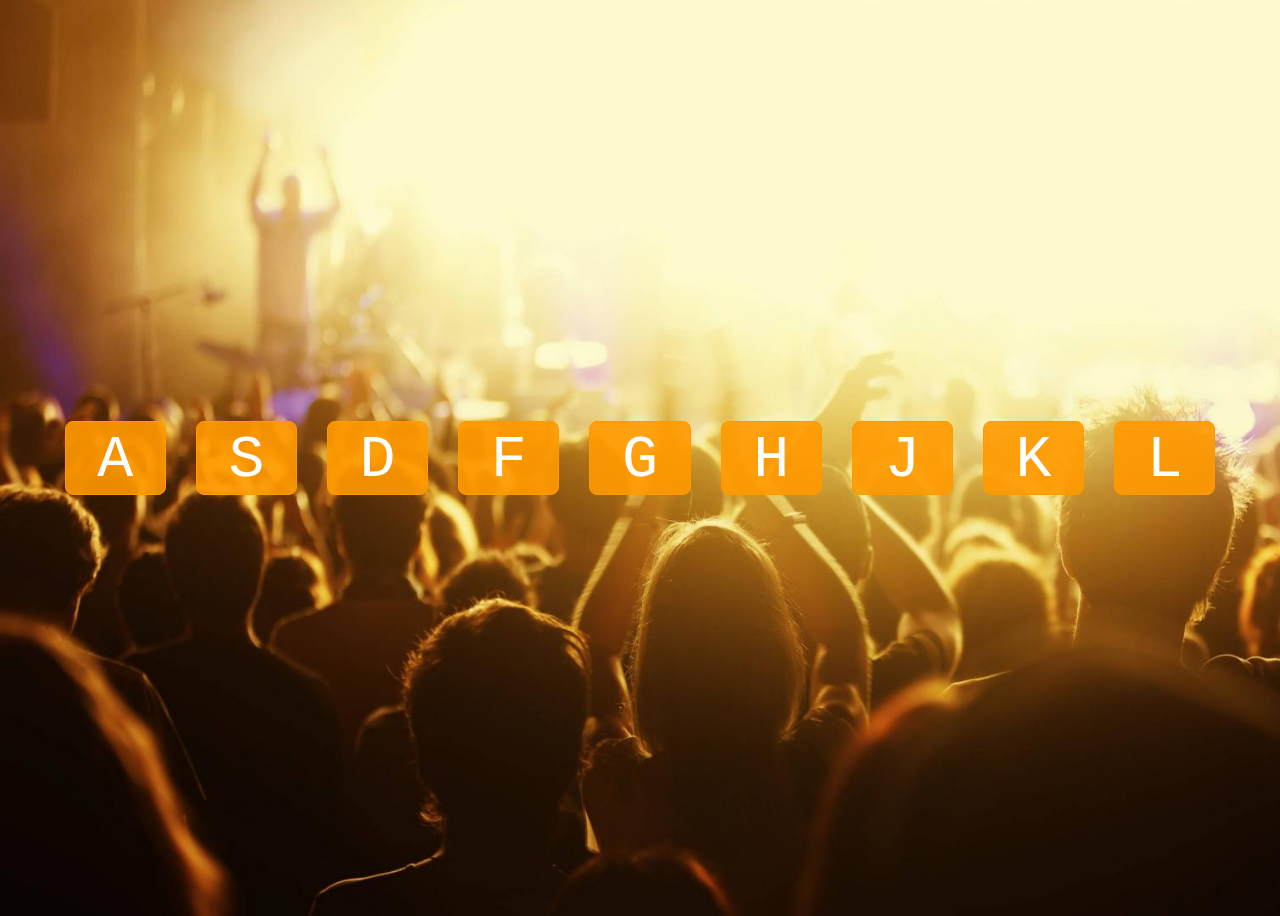
<file: 1_drum_kit/index.html>
<!DOCTYPE html>
<html lang="en">

<head>
    <meta charset="UTF-8">
    <meta name="viewport" content="width=device-width, initial-scale=1.0">
    <meta http-equiv="X-UA-Compatible" content="ie=edge">
    <title>Document</title>
    <link rel="stylesheet" href="css/style.css">
</head>

<body>

    <div class="keys">
        <div class="key" data-key="65"><kbd>A</kbd></div>
        <div class="key" data-key="83"><kbd>S</kbd></div>
        <div class="key" data-key="68"><kbd>D</kbd></div>
        <div class="key" data-key="70"><kbd>F</kbd></div>
        <div class="key" data-key="71"><kbd>G</kbd></div>
        <div class="key" data-key="72"><kbd>H</kbd></div>
        <div class="key" data-key="74"><kbd>J</kbd></div>
        <div class="key" data-key="75"><kbd>K</kbd></div>
        <div class="key" data-key="76"><kbd>L</kbd></div>
    </div>

    <audio data-key="65" src="./audios/big-burundi-01.wav"></audio>
    <audio data-key="83" src="./audios/big-burundi-02.wav"></audio>
    <audio data-key="68" src="./audios/big-burundi-03.wav"></audio>
    <audio data-key="70" src="./audios/big-burundi-04.wav"></audio>
    <audio data-key="71" src="./audios/big-burundi-05.wav"></audio>
    <audio data-key="72" src="./audios/big-burundi-06.wav"></audio>
    <audio data-key="74" src="./audios/big-burundi-07.wav"></audio>
    <audio data-key="75" src="./audios/big-burundi-08.wav"></audio>
    <audio data-key="76" src="./audios/big-burundi-09.wav"></audio>


    <script>
        function playSound(e) {
            const audio = document.querySelector(`audio[data-key="${e.keyCode}"]`);
            const key = document.querySelector(`.key[data-key="${e.keyCode}"]`);
            // console.log(audio);
            // console.log(e.keyCode);
            if (!audio) return; // stop the function from all together


            audio.currentTime = 0; // renew to the start
            audio.play(); // Play audio

            key.classList.add('playing');
        }


        function removeTransition(e) {
            // console.log(e);
            if (e.propertyName !== 'transform') return;
            // console.log(e.propertyName);
            this.classList.remove('playing');
        }

        const key = document.querySelectorAll('.key');
        key.forEach((key) => key.addEventListener('transitionend', removeTransition));

        window.addEventListener('keydown', playSound);
        // window.addEventListener('keyup', function(e){
        //     const key = document.querySelector(`.key[data-key="${e.keyCode}"]`);
        //     key.classList.remove('playing');
        // })
    </script>

</body>

</html>
</file>
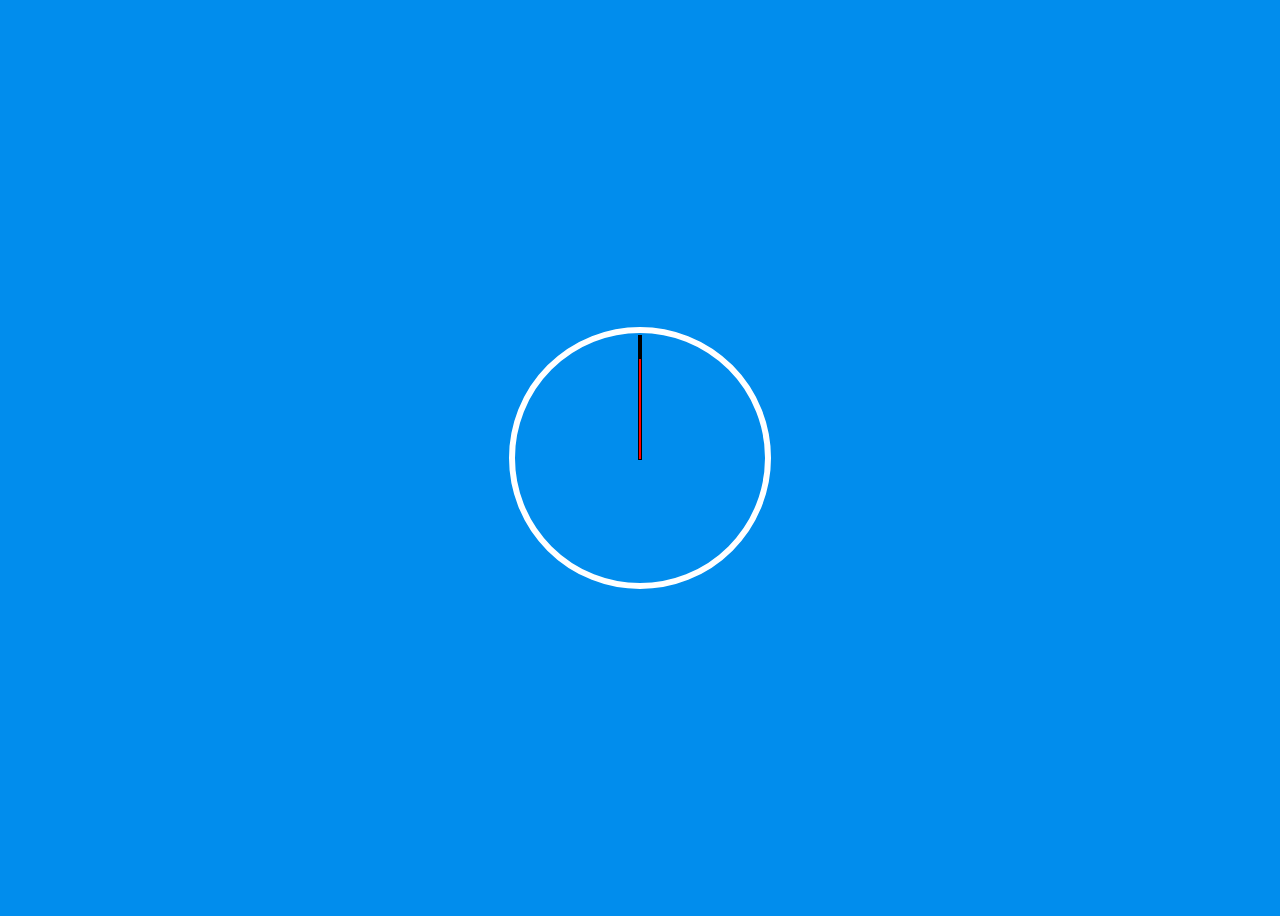
<file: 2_clock/index.html>
<!DOCTYPE html>
<html lang="en">
<head>
    <meta charset="UTF-8">
    <meta name="viewport" content="width=device-width, initial-scale=1.0">
    <meta http-equiv="X-UA-Compatible" content="ie=edge">
    <title>JS Clock</title>

    <style>
        html {
            background: #018DED url(https://images.unsplash.com/photo-1503756234508-e32369269deb?ixlib=rb-1.2.1&ixid=eyJhcHBfaWQiOjEyMDd9&auto=format&fit=crop&w=975&q=8&blur=60);
            background-size: cover;
            font-family: 'Helvetica neue';
            text-align: center;
            font-size: 10px;
        }
        body {
            font-size: 2rem;
        }
        .hand {
            width: 50%;
            height: 4px;
            background: black;
            position: absolute;
            top: 50%;
            transform-origin: 100%;
            transform: rotate(90deg);
            transition: transform 0.5s;
            transition-timing-function: cubic-bezier(0.1, 2.7, 0.58, 1);
        }
        .hand.hour-hand {
            width: 40%;
            margin-left: 10%;
        }
        .hand.second-hand {
            width: 40%;
            height: 2px;
            background-color: red;
            margin-left: 10%;
            transform-origin: 100%;
            z-index: 2;
        }

        .clock {
            display: flex;
            justify-content: center;
            align-items: center;
            height: 100vh;
        }

        .clock-face {
            border: 6px solid white;
            border-radius: 50%;
            position:relative;
            width: 250px;
            height: 250px;
        }
        
    </style>
</head>
<body>
    
    <div class="clock">
        <div class="clock-face">
            <div class="hand hour-hand"></div>
            <div class="hand min-hand"></div>
            <div class="hand second-hand"></div>
        </div>
    </div>

    <script>
        const secondHand = document.querySelector('.second-hand');
        const minsHand = document.querySelector('.min-hand');
        const hourHand = document.querySelector('.hour-hand');

        function setDate() {
            const now = new Date();
            const second = now.getSeconds();
            const mins = now.getMinutes();
            const hour =  now.getHours();
            const secondsDegrees = ((second / 60) * 360) + 90;
            const minsDegrees = ((mins / 60 ) * 360 ) + 90;
            const hourDegrees = ((hour / 12 ) * 360 ) + 90;

            secondHand.style.transform = `rotate(${secondsDegrees}deg)`;
            minsHand.style.transform = `rotate(${minsDegrees}deg)`;
            hourHand.style.transform = `rotate(${hourDegrees}deg)`;
            // console.log(second);
        }

        setInterval(setDate, 1000);

    </script>

</body>
</html>
</file>
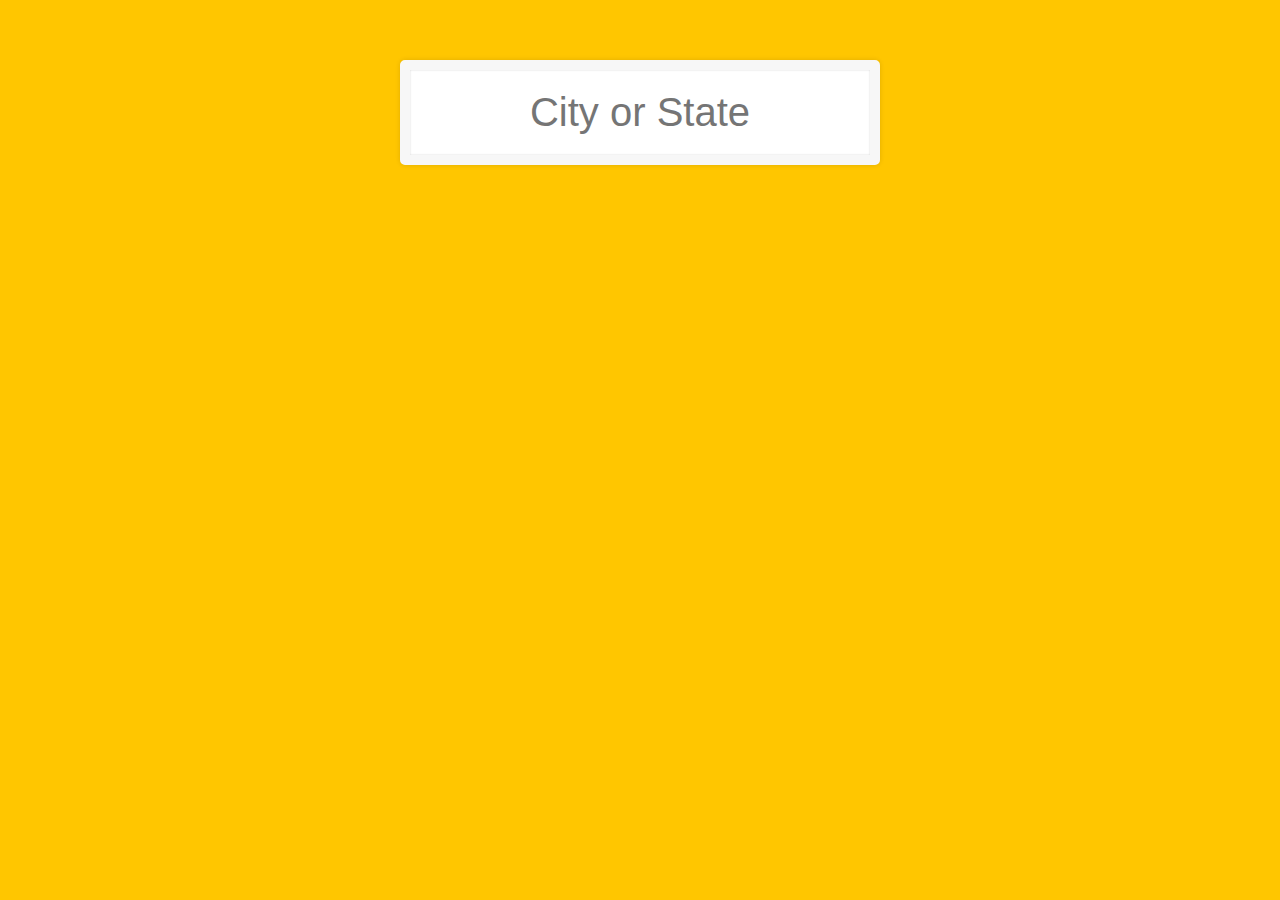
<file: 6_ajax_type_ahead/index.html>
<!DOCTYPE html>
<html lang="en">
<head>
    <meta charset="UTF-8"/>
    <meta name="viewport" content="width=device-width, initial-scale=1.0"/>
    <meta http-equiv="X-UA-Compatible" content="ie=edge"/>
    <title>Search Result</title>
    <link rel="stylesheet" href="style.css">
</head>
<body>
    
    <form class="search-form">
        <input type="text" class="search" placeholder="City or State">
        <ul class="suggestions"></ul>
    </form>
    <script src="./index.js"></script>
</body>
</html>
</file>
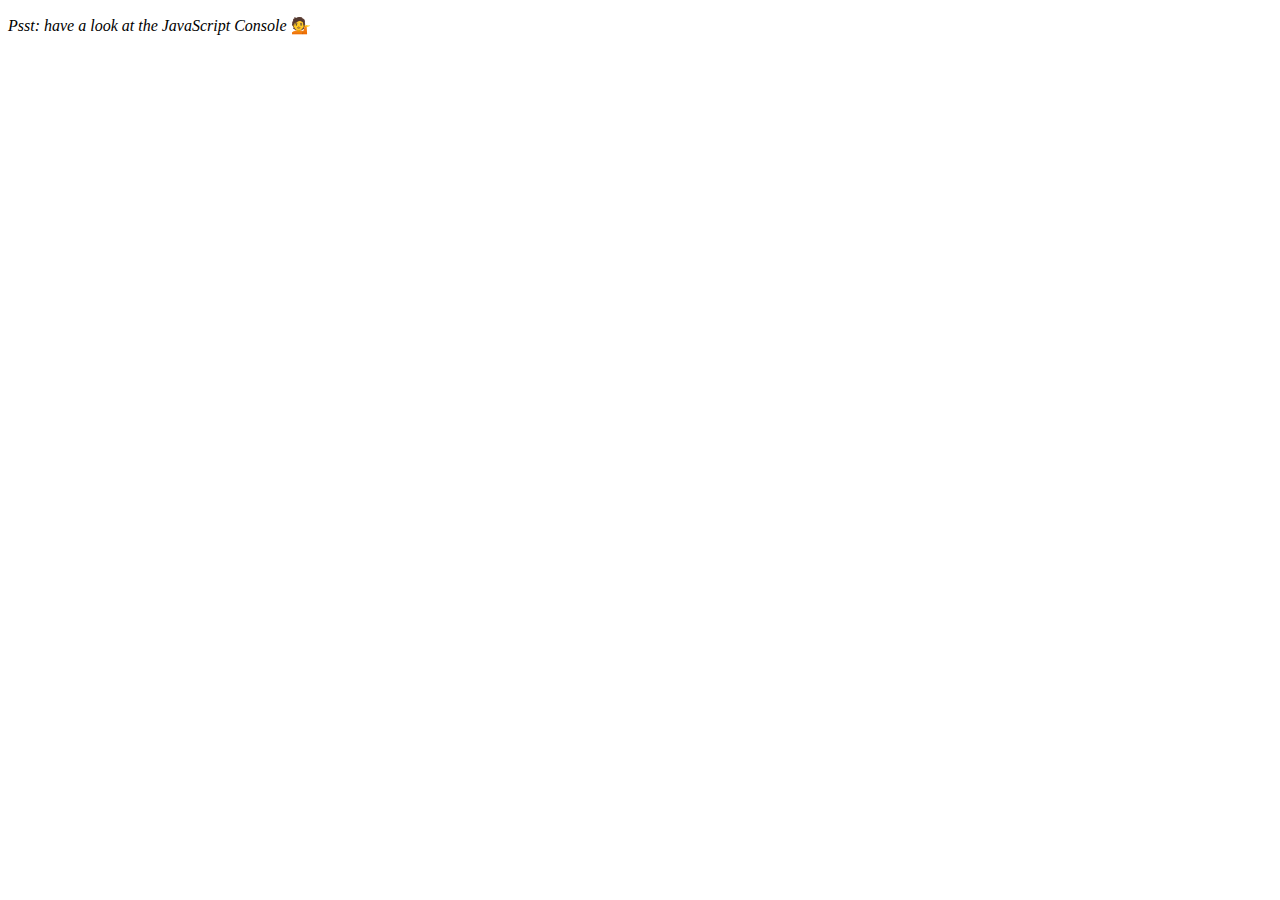
<file: 7_array_cardio_day_2/index.html>
<!DOCTYPE html>
<html lang="en">
<head>
  <meta charset="UTF-8">
  <title>Array Cardio 💪💪</title>
</head>
<body>
  <p><em>Psst: have a look at the JavaScript Console</em> 💁</p>
  <script>
    // ## Array Cardio Day 2

    const people = [
      { name: 'Wes', year: 1988 },
      { name: 'Kait', year: 1986 },
      { name: 'Irv', year: 1970 },
      { name: 'Lux', year: 2015 }
    ];

    const comments = [
      { text: 'Love this!', id: 523423 },
      { text: 'Super good', id: 823423 },
      { text: 'You are the best', id: 2039842 },
      { text: 'Ramen is my fav food ever', id: 123523 },
      { text: 'Nice Nice Nice!', id: 542328 }
    ];

    // Some and Every Checks
    // Array.prototype.some() // is at least one person 19 or older?
    // const isAdult = people.some(person => {
    //     const currentYear = (new Date()).getFullYear();
    //     if (currentYear - person.year >= 19) {
    //         return true;
    //     }
    // })
    // const isAdult = people.some(person => {
    //     const currentYear = (new Date()).getFullYear();
    //     return currentYear - person.year >= 19
    // })
    const isAdult = people.some(person => (new Date()).getFullYear() - person.year >= 19);
    console.log({isAdult});
    // Array.prototype.every() // is everyone 19 or older?
    const allAdults = people.every(person => (new Date()).getFullYear() - person.year >= 19);
    console.log({allAdults});

    // Array.prototype.find()
    // Find is like filter, but instead returns just the one you are looking for
    // find the comment with the ID of 823423
    const findComment = comments.find( comment => comment.id === 823423 );
    console.log(findComment);

    // Array.prototype.findIndex()
    // Find the comment with this ID
    // delete the comment with the ID of 823423
    const index = comments.findIndex( comment => comment.id === 823423);
    // comments.splice(index, 1);
    const newComments = [
        ...comments.slice(0, index),
        ...comments.slice(index + 1)
    ]
    console.table(newComments)
  </script>
</body>
</html>
</file>
<file: 1_drum_kit/css/style.css>
body {
    background: url('../images/bg.jpg') no-repeat;
    background-size: cover;
    overflow: hidden;
}

.keys {
    display: flex;
    width: 100%;
    height: 100vh;
    justify-content: center;
    align-items: center;
}

.key {
    transition: all .2s;
    background: rgba(255, 153, 0, .9);
    border: 1px solid rgb(255, 153, 0);
    color: white;
    padding: 0 2.5%;
    border-radius: 8px;
    font-size: 60px;
    margin: 15px;
}



.playing {
    color: rgba(0, 0, 0, .5);
    transform: scale(1.2);
    border: 2px solid rgba(255, 255, 255, .5);
    background-color: rgba(255, 255, 255, .5);
    box-shadow: 0 2px 30px rgba(255, 255, 255, .9);
}
</file>
<file: 6_ajax_type_ahead/style.css>
html {
    box-sizing: border-box;
    background: #ffc600;
    font-family: 'helvetica neue';
    font-size: 20px;
    font-weight: 200;
  }
  
  *, *:before, *:after {
    box-sizing: inherit;
  }
  
  input {
    width: 100%;
    padding: 20px;
  }
  
  .search-form {
    max-width: 400px;
    margin: 50px auto;
  }
  
  input.search {
    margin: 0;
    text-align: center;
    outline: 0;
    border: 10px solid #F7F7F7;
    width: 120%;
    left: -10%;
    position: relative;
    top: 10px;
    z-index: 2;
    border-radius: 5px;
    font-size: 40px;
    box-shadow: 0 0 5px rgba(0, 0, 0, 0.12), inset 0 0 2px rgba(0, 0, 0, 0.19);
  }
  
  .suggestions {
    margin: 0;
    padding: 0;
    position: relative;
    /*perspective: 20px;*/
  }
  
  .suggestions li {
    background: white;
    list-style: none;
    border-bottom: 1px solid #D8D8D8;
    box-shadow: 0 0 10px rgba(0, 0, 0, 0.14);
    margin: 0;
    padding: 20px;
    transition: background 0.2s;
    display: flex;
    justify-content: space-between;
    text-transform: capitalize;
  }
  
  .suggestions li:nth-child(even) {
    transform: perspective(100px) rotateX(3deg) translateY(2px) scale(1.001);
    background: linear-gradient(to bottom,  #ffffff 0%,#EFEFEF 100%);
  }
  
  .suggestions li:nth-child(odd) {
    transform: perspective(100px) rotateX(-3deg) translateY(3px);
    background: linear-gradient(to top,  #ffffff 0%,#EFEFEF 100%);
  }
  
  span.population {
    font-size: 15px;
  }
  
  .hl {
    background: #ffc600;
  }
</file>
